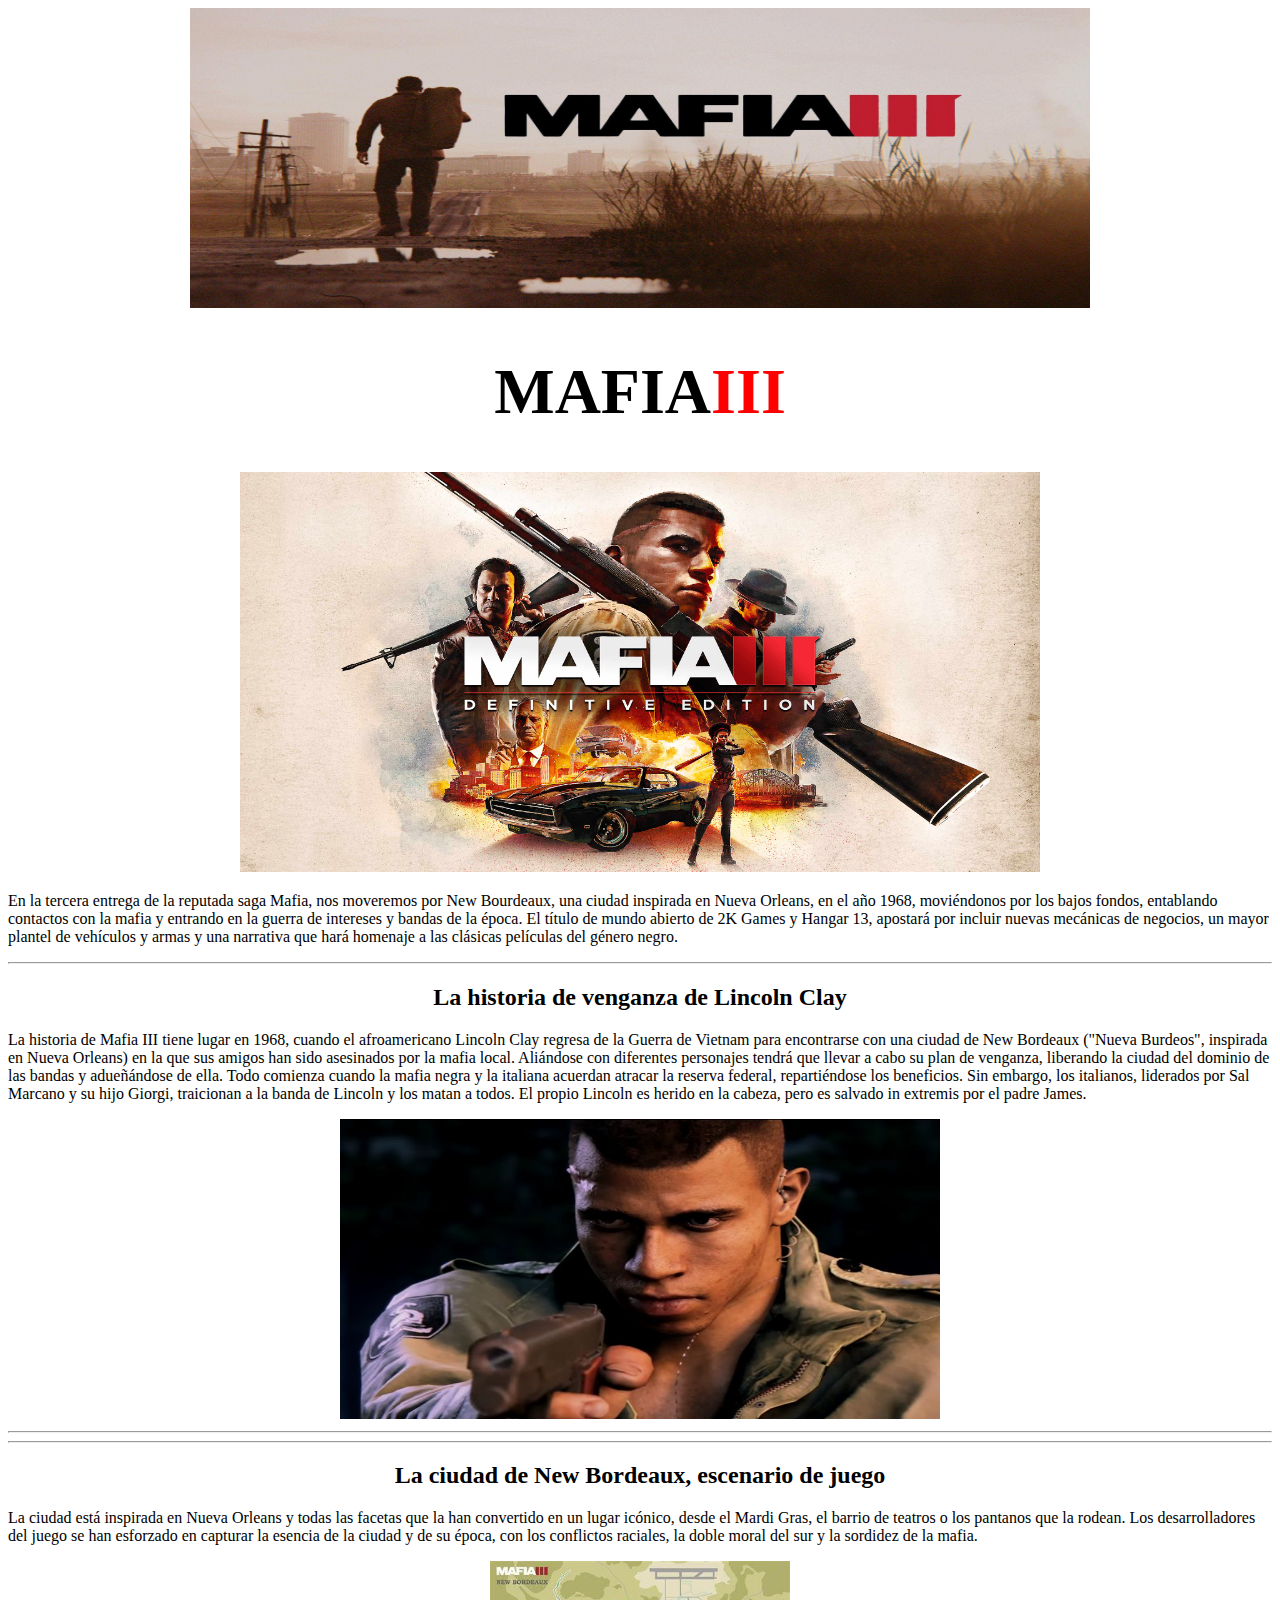
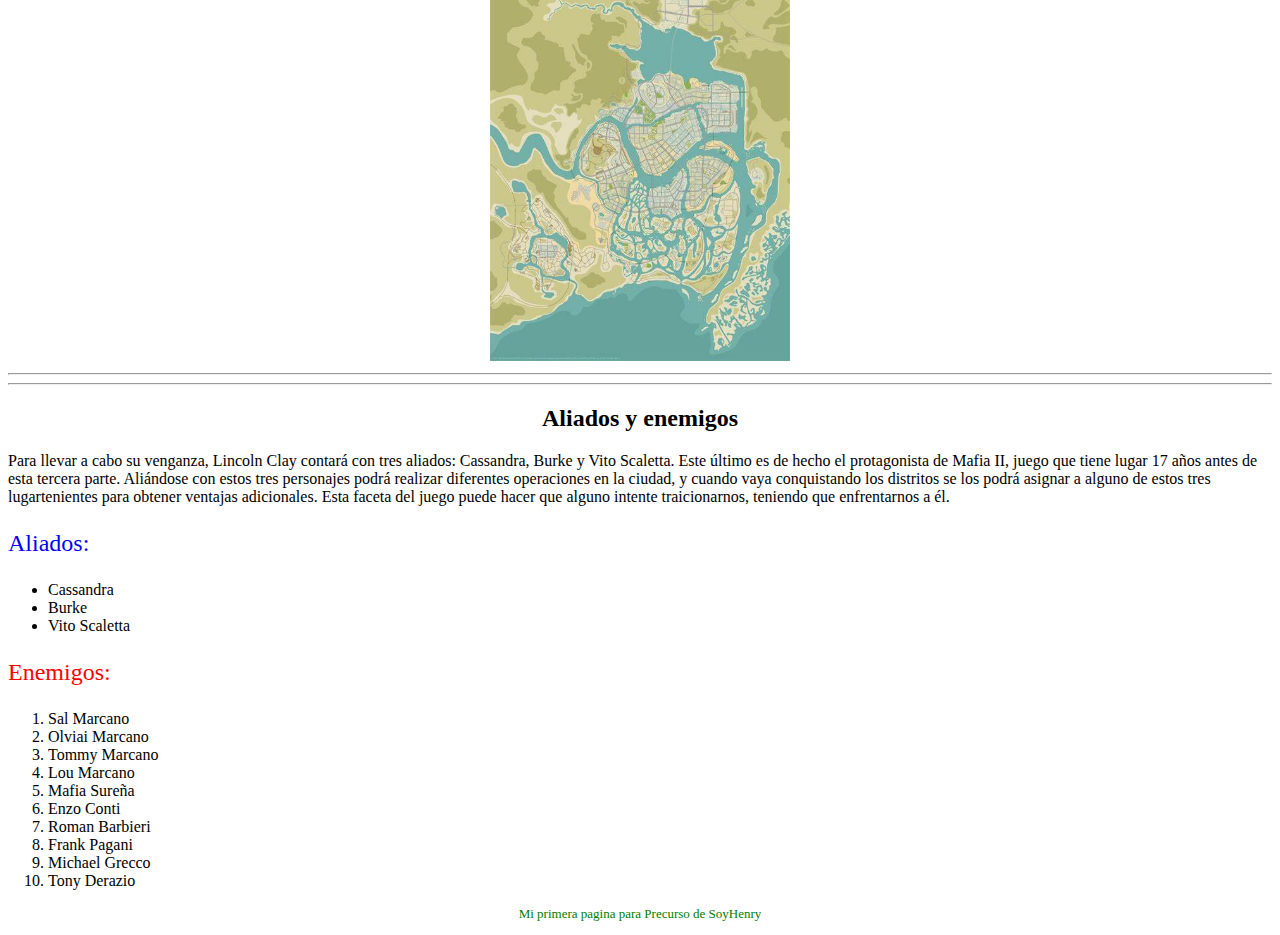
<file: index.html>
<!DOCTYPE html>
<html lang="en">
<head>
    <meta charset="UTF-8">
    <meta name="viewport" content="width=device-width, initial-scale=1.0">
    <title>Mi Primer Sitio Web</title>
    <link rel="icon" href="/images/mafia3.jpeg" type="">
</head>
    <div>
        <CENter>
        <header>
            <img src="/images/banner.jpg" alt="banner" width="900" height="300">
        </header>
    </div>
        <center>
            <font size="6"><h1>MAFIA<font color="red">III</font></h1></font>
        </CENter>
    <center>
        <img src="/images/mafia3.jpeg" alt="portada de mafia 3" width="800" height="400">
    </center>
        
                <P>En la tercera entrega de la reputada saga Mafia, nos moveremos por New Bourdeaux, una ciudad inspirada en Nueva Orleans, en el año 1968, moviéndonos por los bajos fondos, entablando contactos con la mafia y entrando en la guerra de intereses y bandas de la época. El título de mundo abierto de 2K Games y Hangar 13, apostará por incluir nuevas mecánicas de negocios, un mayor plantel de vehículos y armas y una narrativa que hará homenaje a las clásicas películas del género negro.</P>
        </header>
    <hr>
    <main>
            <center>
                <h2>La historia de venganza de Lincoln Clay</h2>
            </center>
                <p>La historia de Mafia III tiene lugar en 1968, cuando el afroamericano Lincoln Clay regresa de la Guerra de Vietnam para encontrarse con una ciudad de New Bordeaux ("Nueva Burdeos", inspirada en Nueva Orleans) en la que sus amigos han sido asesinados por la mafia local. Aliándose con diferentes personajes tendrá que llevar a cabo su plan de venganza, liberando la ciudad del dominio de las bandas y adueñándose de ella. Todo comienza cuando la mafia negra y la italiana acuerdan atracar la reserva federal, repartiéndose los beneficios. Sin embargo, los italianos, liderados por Sal Marcano y su hijo Giorgi, traicionan a la banda de Lincoln y los matan a todos. El propio Lincoln es herido en la cabeza, pero es salvado in extremis por el padre James.</p>
        <center>
        <img src="/images/ClayMafia.jpg" alt="personaje principal Lincoln Clay" width="600" height="300">
        </center>
    <hr />
        <center>
        <hr>
            <h2>La ciudad de New Bordeaux, escenario de juego</h2>
    </center>
                <p>La ciudad está inspirada en Nueva Orleans y todas las facetas que la han convertido en un lugar icónico, desde el Mardi Gras, el barrio de teatros o los pantanos que la rodean. Los desarrolladores del juego se han esforzado en capturar la esencia de la ciudad y de su época, con los conflictos raciales, la doble moral del sur y la sordidez de la mafia.</>
    <center>
        <img src="/images/NewBordeaux.jpeg" alt="CiudadNewBordeaux" width="300" height="400">
    </center>
    <center>
        <hr />
        <hr>
            <h2>Aliados y enemigos</h2>
    </center>
                <p>Para llevar a cabo su venganza, Lincoln Clay contará con tres aliados: Cassandra, Burke y Vito Scaletta. Este último es de hecho el protagonista de Mafia II, juego que tiene lugar 17 años antes de esta tercera parte. Aliándose con estos tres personajes podrá realizar diferentes operaciones en la ciudad, y cuando vaya conquistando los distritos se los podrá asignar a alguno de estos tres lugartenientes para obtener ventajas adicionales. Esta faceta del juego puede hacer que alguno intente traicionarnos, teniendo que enfrentarnos a él.</p>
    </main>
    <section>
        <div>
                <font color="blue" size="5"><p>Aliados:</p></font>
                <ul>
                <li>Cassandra</li>
                <li>Burke</li>
                <li>Vito Scaletta</li>
                </ul>
                <font color="red" size="5"><p>Enemigos:</p></font>
        </div>
        <div>
                <ol>
                <li>Sal Marcano</li>
                <li>Olviai Marcano</li>
                <li>Tommy Marcano</li>
                <li>Lou Marcano</li>
                <li>Mafia Sureña</li>
                <li>Enzo Conti</li>
                <li>Roman Barbieri</li>
                <li>Frank Pagani</li>
                <li>Michael Grecco</li>
                <li>Tony Derazio</li>
                </ol>
        </div>
    </section>
    <center><footer>
            <font color="green" size="2"><p>Mi primera pagina para Precurso de SoyHenry</p></font>
    </footer></center>

</html>
</file>
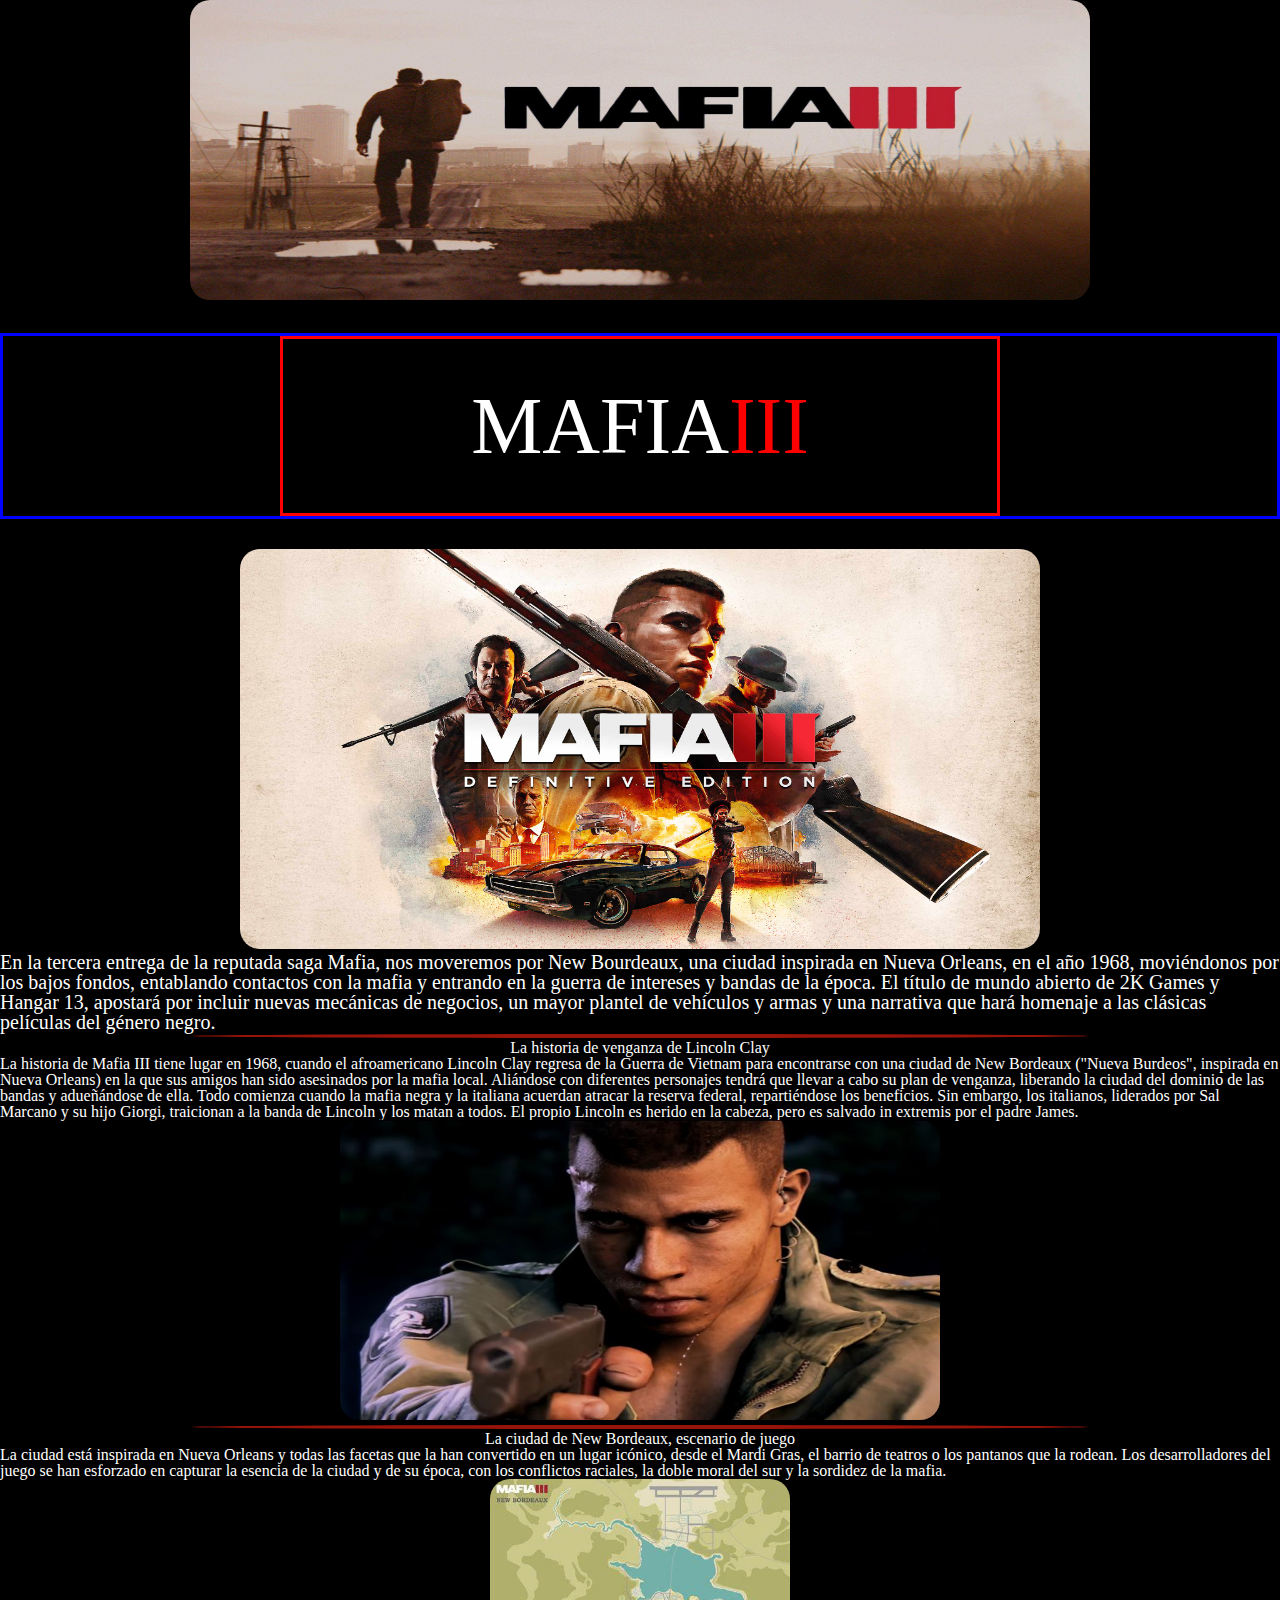
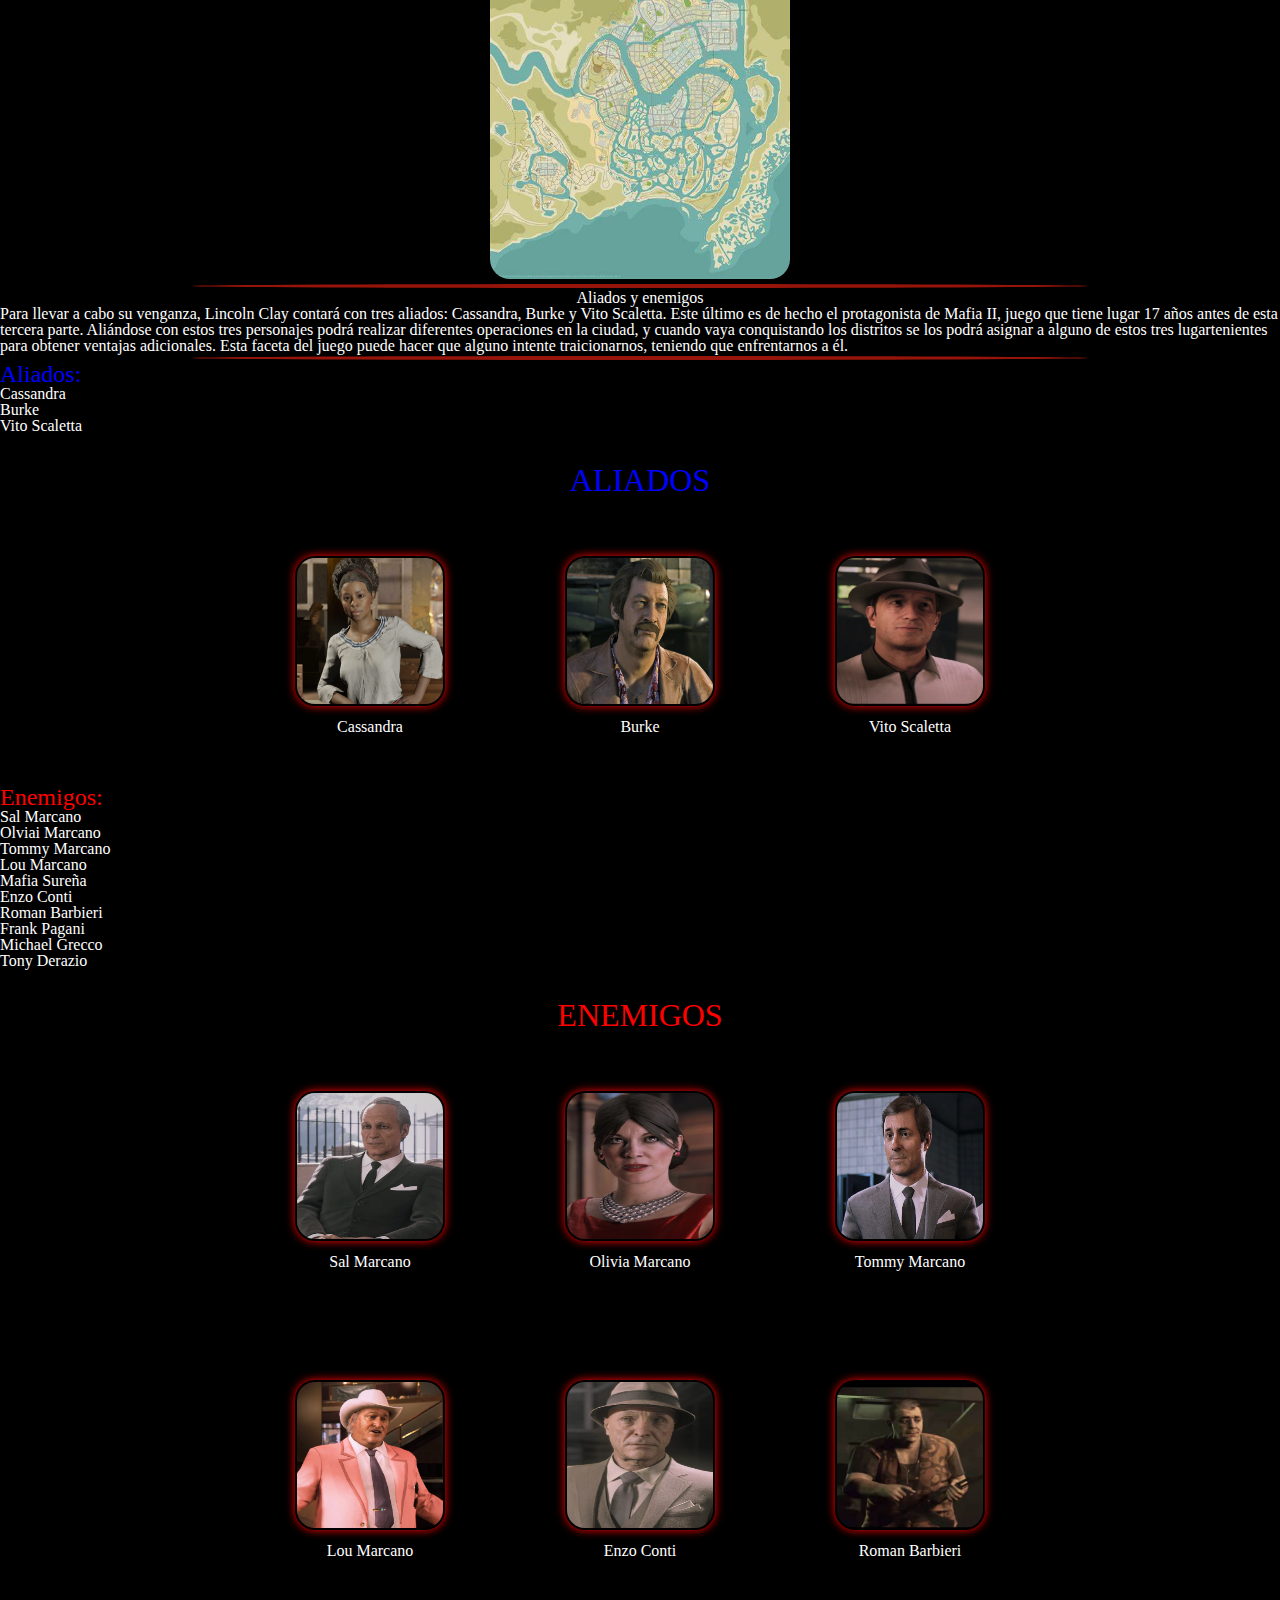
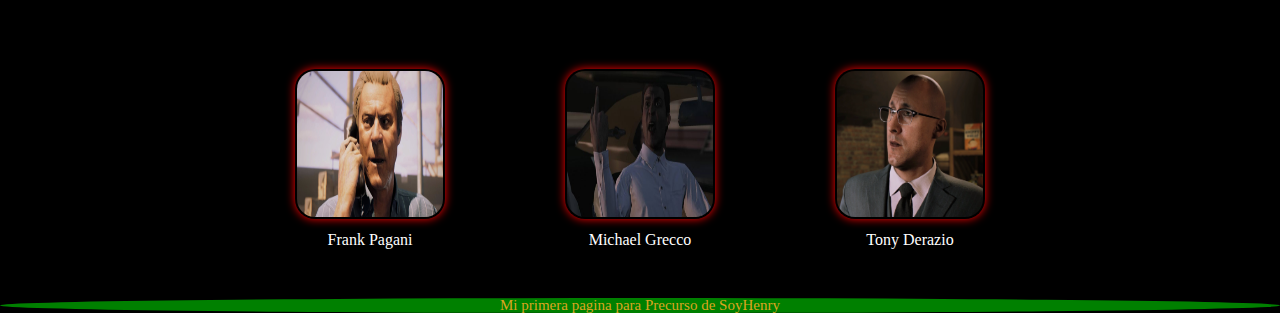
<file: index2.html>
<!DOCTYPE html>
<html lang="en">
<head>
    <meta charset="UTF-8">
    <meta name="viewport" content="width=device-width, initial-scale=1.0">
    <title>Mi Primer Sitio Web</title>
    <link rel="icon" href="/images/mafia3.jpeg" type="">
    <link rel="stylesheet" href="/reset.css" type="text/css">
    <link rel="stylesheet" type="text/css" href="./estilos.css">
</head>
<body class="fondo">
    <div>
        <CENter>
        <header>
            <img src="/images/banner.jpg" alt="banner" width="900" height="300">
        </header>
    </div>
    <div class="titulocontainer">
        <h1>MAFIA<font style="color: RED;">III</font></h1>
    </div>
    <center>
        <img src="/images/mafia3.jpeg" alt="portada de mafia 3" width="800" height="400">
    </center>
        
                <P class="miTexto"">En la tercera entrega de la reputada saga Mafia, nos moveremos por New Bourdeaux, una ciudad inspirada en Nueva Orleans, en el año 1968, moviéndonos por los bajos fondos, entablando contactos con la mafia y entrando en la guerra de intereses y bandas de la época. El título de mundo abierto de 2K Games y Hangar 13, apostará por incluir nuevas mecánicas de negocios, un mayor plantel de vehículos y armas y una narrativa que hará homenaje a las clásicas películas del género negro.</P>
        </header>
        <center>
    <hr>
    </center>
    <main>
            <center>
                <h2>La historia de venganza de Lincoln Clay</h2>
            </center>
                <p style="color: white;">La historia de Mafia III tiene lugar en 1968, cuando el afroamericano Lincoln Clay regresa de la Guerra de Vietnam para encontrarse con una ciudad de New Bordeaux ("Nueva Burdeos", inspirada en Nueva Orleans) en la que sus amigos han sido asesinados por la mafia local. Aliándose con diferentes personajes tendrá que llevar a cabo su plan de venganza, liberando la ciudad del dominio de las bandas y adueñándose de ella. Todo comienza cuando la mafia negra y la italiana acuerdan atracar la reserva federal, repartiéndose los beneficios. Sin embargo, los italianos, liderados por Sal Marcano y su hijo Giorgi, traicionan a la banda de Lincoln y los matan a todos. El propio Lincoln es herido en la cabeza, pero es salvado in extremis por el padre James.</p>
        <center>
        <img src="/images/ClayMafia.jpg" alt="personaje principal Lincoln Clay" width="600" height="300">
        </center>
        <center>
        <hr>
            <h2>La ciudad de New Bordeaux, escenario de juego</h2>
    </center>
                <p style="color: white;">La ciudad está inspirada en Nueva Orleans y todas las facetas que la han convertido en un lugar icónico, desde el Mardi Gras, el barrio de teatros o los pantanos que la rodean. Los desarrolladores del juego se han esforzado en capturar la esencia de la ciudad y de su época, con los conflictos raciales, la doble moral del sur y la sordidez de la mafia.</main>
    <center>
        <img src="/images/NewBordeaux.jpeg" alt="CiudadNewBordeaux" width="300" height="400">
    </center>
    <center>
    <hr>
    </center>
    <center>
            <h2>Aliados y enemigos</h2>
    </center>
                <p style="color: white;">Para llevar a cabo su venganza, Lincoln Clay contará con tres aliados: Cassandra, Burke y Vito Scaletta. Este último es de hecho el protagonista de Mafia II, juego que tiene lugar 17 años antes de esta tercera parte. Aliándose con estos tres personajes podrá realizar diferentes operaciones en la ciudad, y cuando vaya conquistando los distritos se los podrá asignar a alguno de estos tres lugartenientes para obtener ventajas adicionales. Esta faceta del juego puede hacer que alguno intente traicionarnos, teniendo que enfrentarnos a él.</p>
    <center>
        <hr>
    </center>
    </main>
    <section>
        <div>
                <font size="5"><p style="color: blue;">Aliados:</p></font>
                <ul style="color: white;">
                <li >Cassandra</li>
                <li>Burke</li>
                <li>Vito Scaletta</li>
                </ul>
                <h2 class="h2aliados">ALIADOS</h2>
    <div class="cardcontainer">
            <div>
                <img class="aliados" src="./images/Cassandra.jpg" alt="Cassandra">
            <p class="TextoDiv">Cassandra</p>
            </div>
            <div>
                <img class="aliados" src="./images/Burke.jpg" alt="Burke">
            <p class="TextoDiv">Burke</p>
            </div>
            <div>
            <img class="aliados" src="./images/Vito_Scaletta.jpg" alt="Vito_Scaletta">
            <p class="TextoDiv">Vito Scaletta</p>
        </div>
    </div>
        <font size="5"><p style="color: red;">Enemigos:</p></font>
        </div>
        <div>
                <ol style="color: white;">
                <li>Sal Marcano</li>
                <li>Olviai Marcano</li>
                <li>Tommy Marcano</li>
                <li>Lou Marcano</li>
                <li>Mafia Sureña</li>
                <li>Enzo Conti</li>
                <li>Roman Barbieri</li>
                <li>Frank Pagani</li>
                <li>Michael Grecco</li>
                <li>Tony Derazio</li>
                </ol>
        </div>
        <h2 class="h2enemigos">ENEMIGOS</h2>
        <div class="cardcontainer">
            <div>
                <img class="aliados" src="./images/Sal_Marcano.jpg" alt="">
            <p class="TextoDiv">Sal Marcano</p> 
            </div>
            <div>
                <img class="aliados" src="./images/olivia-marcano.jpg" alt="">
            <p class="TextoDiv">Olivia Marcano</p>
            </div>
            <div>
                <img class="aliados" src="./images/TommyMarcano.jpg" alt="">
                <p class="TextoDiv">Tommy Marcano</p>
            </div>
            <div>
                <img class="aliados" src="./images/Lou_Marcano.jpg" alt="">
                <p class="TextoDiv">Lou Marcano</p>
            </div>
            <div>
                <img class="aliados" src="./images/Enzo.jpg" alt="">
                <p class="TextoDiv">Enzo Conti</p>
            </div>
            <div>
                <img class="aliados" src="./images/Roman Barbieri.jpg" alt="">
                <p class="TextoDiv">Roman Barbieri</p>
            </div>
            <div>
                <img class="aliados" src="./images/FrankPagani.jpg" alt="">
                <p class="TextoDiv">Frank Pagani</p>

            </div>
            <div>
                <img class="aliados" src="./images/MichaelGrecco.jpg" alt="">
                <p class="TextoDiv">Michael Grecco</p>
            </div>
            <div>
                <img class="aliados" src="./images/Tony_Derazio.jpg" alt="">
                <p class="TextoDiv">Tony Derazio</p>
            </div>
        </div>
    </section>
</body>
    <center>
        <footer style="background-color: green; border-radius: 50%;">
            <p style="color: goldenrod; font-size: 15px;">Mi primera pagina para Precurso de SoyHenry</p>
    </footer>
    </center>

</html>
</file>
<file: estilos.css>
.fondo{
    background-color: black;
    justify-content: center;
    align-items: center;
    height: 100vh; /* altura completa */
    margin: 0;
}
.miTexto{
    font-size: 20px;
    color: white;
}
hr{
    background-color:rgb(150, 20, 10);
    border: none;
    height: 4px;
    margin: 2px;
    border-radius: 70%;
    width: 70%;
}
h2{
    color: white;
}
.titulocontainer{
    border: solid blue;
    margin-top: 30px;
    margin-bottom: 30px;
    transition: all 1500ms;
}
h1{
    font-size: 5em;
    width: 80vh; /*ancho del contenedor MAFIAIII*/
    margin: auto;
    color: white;
    display: flex;
    justify-content: center;/*centrar horizontal*/
    align-items: center;/*centrar verticalmente*/
    height: 20vh; /*ocupa toda la altura de la ventana*/
    text-align: center;
    border: solid red;
    padding: 0;
}
.titulocontainer:hover{
    transform: scale(1.5) ;
}
img{
    border: none;
    border-radius: 20px;
}
.cardcontainer{
    width: 85vh;
    margin: auto;
    margin-top: 30px;
    margin-bottom: 30px;
    display: flex;                 /* Habilita flexbox */
    flex-direction: row;          /*fila*/
    align-items: center;          /* Centra verticalmente los hijos */
    justify-content: center;      /* Centra horizontalmente los hijos */
     border: none;        /* Borde visible */
    padding: 20px;
    gap: 100px;                    /* Espacio entre hijos */
    flex-wrap: wrap;              /* Permite que los hijos salten de línea */
}
.aliados{
    padding: 2px;
    margin: 10px 10px 10px 10px;
    box-shadow:0 0 10px red;
    width: 150px;
    height: 150px;
    transition: all 800ms ease;
}
.aliados:hover{
    box-shadow:0 0 10px blue;
    transform:scale(1.4);
}
.TextoDiv{
    color: white;
    size: 2em;
    display: flex;
    align-items: center;
    justify-content: center;
}
.h2aliados{
    width: 85vh;
    color: blue;
    font-size: 2em;
    margin-top: 30px;
    width: auto;
    text-align: center;
    transition: all 1000ms ease;
}
.h2aliados:hover{
    color: rgb(50, 50, 100);
    transform: scale(1.1);
}
.h2enemigos{
    width: auto;
    margin: auto;
    color: red;
    font-size: 2em;
    margin-top: 30px;
    text-align: center;
    transition: all 1000ms ease;
}
.h2enemigos:hover{
    color: rgb(150, 20, 10);
    transform: scale(1.1);
}
</file>
